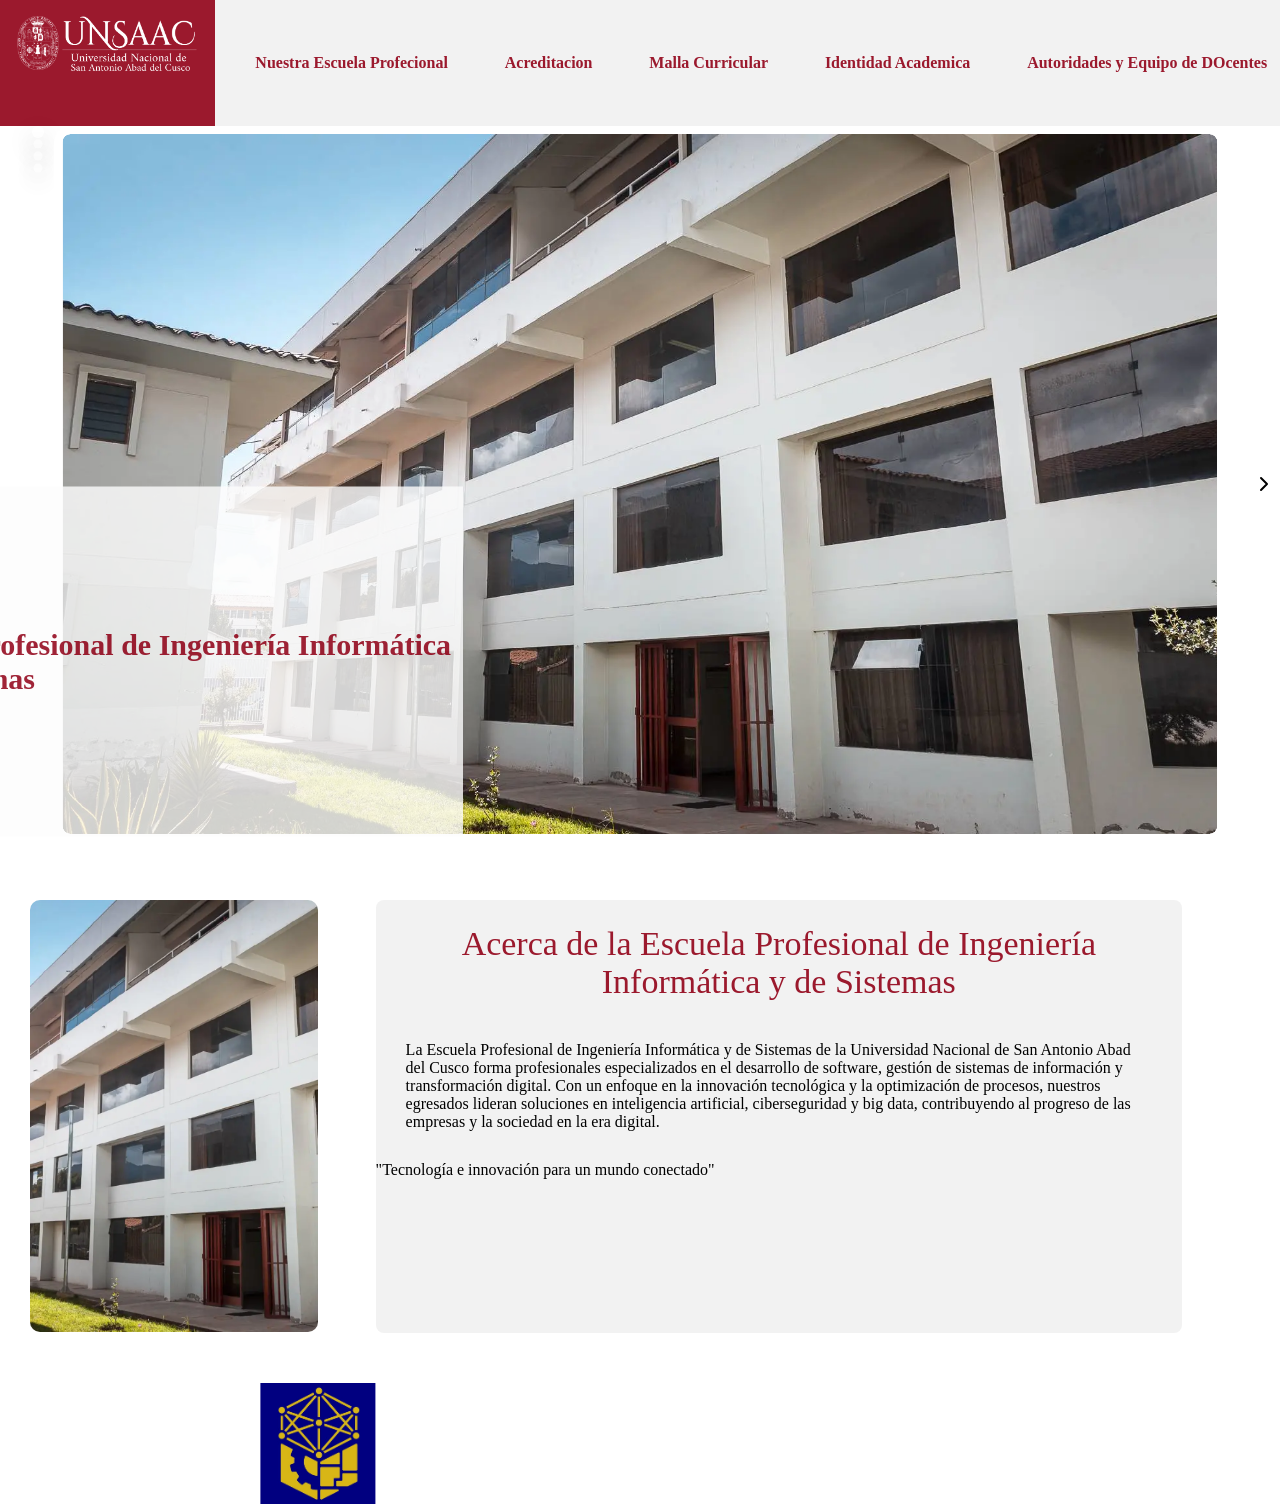
<file: index.html>
<!DOCTYPE html>
<html lang="en">

<head>
    <meta charset="UTF-8">
    <meta name="viewport" content="width=device-width, initial-scale=1.0">
    <title>UNSAAC UNiversidad Nacional de San Antonio Abad dek Cusco</title>
    <link rel="stylesheet" href="css/index-header.css">
    <link rel="stylesheet" href="css/slider.css">
</head>

<body class="main-body">
    <header class="main-header">
        <div class="contenedor-logo">
            <div class="contenedor-logo-img">
                <img class="img-logo" src="img/logo-unsaac-alt.png" alt="">
            </div>
        </div>
        <ul class="ul-contenedor-header">
            <li class="li-contenido-header"><a href="" class="a-li-contenedor-header">
                    <p class="p-contenedor-a-header">Nuestra Escuela Profecional</p>
                </a></li>
            <li class="li-contenido-header"><a href="" class="a-li-contenedor-header">
                    <p class="p-contenedor-a-header">Acreditacion</p>
                </a></li>
            <li class="li-contenido-header"><a href="" class="a-li-contenedor-header">
                    <p class="p-contenedor-a-header">Malla Curricular</p>
                </a></li>
            <li class="li-contenido-header"><a href="" class="a-li-contenedor-header">
                    <p class="p-contenedor-a-header">Identidad Academica</p>
                </a></li>
            <li class="li-contenido-header"><a href="" class="a-li-contenedor-header">
                    <p class="p-contenedor-a-header">Autoridades y Equipo de DOcentes</p>
                </a></li>
        </ul>
    </header>
    <div class="main-slider-contenedor">
        <div class="slider-contenedor">
            <div class="slider">
                <div class="slider__item">
                    <label class="slider__control">
                        <input type="radio" name="slider" checked />
                    </label>
                    <div class="slider__content">
                        <img src="img/informatica.webp" alt="" />
                    </div>
                </div>
                <div class="slider__item">
                    <label class="slider__control">
                        <input type="radio" name="slider" />
                    </label>
                    <div class="slider__content">
                        <img src="img/informatica-docentes.webp" alt="" />
                    </div>
                </div>
                <div class="slider__item">
                    <label class="slider__control">
                        <input type="radio" name="slider" />
                    </label>
                    <div class="slider__content">
                        <img src="img/UNSAAC-Panoramica-Frontal.webp" alt="" />
                    </div>
                </div>
                <div class="slider__item">
                    <label class="slider__control">
                        <input type="radio" name="slider" />
                    </label>
                    <div class="slider__content">
                        <img src="img/Plaza-Tricentenario.webp" alt="" />
                    </div>
                </div>
            </div>
            <div class="contenedor-mensaje-slider">
                <div class="contenedor-text-mensaje-slider">
                    Escuela Profesional de Ingeniería Informática y de Sistemas
                </div>
            </div>
        </div>
    </div>
    <div class="contenedor-informacion-carrera">
        <div class="contenedor-img-informativo">
            <div class="contenedor-img-fondo">
                <img src="img/ing-inf-rh.webp" alt="" class="img-fondo">
            </div>
            <div class="contenedor-img-sobrepuesta">
                <img src="img/logo_info.jpg" alt="" class="img-sobrepuesta">
            </div>
        </div>
        <div class="contenedor-texto-informacion-carrera">
            <div class="contenedor-titulo-texto-informativo">
                Acerca de la Escuela Profesional de Ingeniería Informática y de Sistemas
            </div>
            <div class="contenedor-texto-informativo">
                La Escuela Profesional de Ingeniería Informática y de Sistemas de la Universidad Nacional de San Antonio
                Abad del Cusco forma profesionales especializados en el desarrollo de software, gestión de sistemas de
                información y transformación digital. Con un enfoque en la innovación tecnológica y la optimización de
                procesos, nuestros egresados lideran soluciones en inteligencia artificial, ciberseguridad y big data,
                contribuyendo al progreso de las empresas y la sociedad en la era digital.
            </div>
            <div class="contenedor-favicon-informativo">
                <div class="contenedor-texto-lema">"Tecnología e innovación para un mundo conectado"</div>
                <div class="contenedor-favicon">
                    <div class="contenedor-favicon-informativo"></div>
                    <div class="contenedor-favicon-informativo"></div>
                    <div class="contenedor-favicon-informativo"></div>
                    <div class="contenedor-favicon-informativo"></div>
                </div>
            </div>
        </div>
    </div>
</body>

</html>
</file>
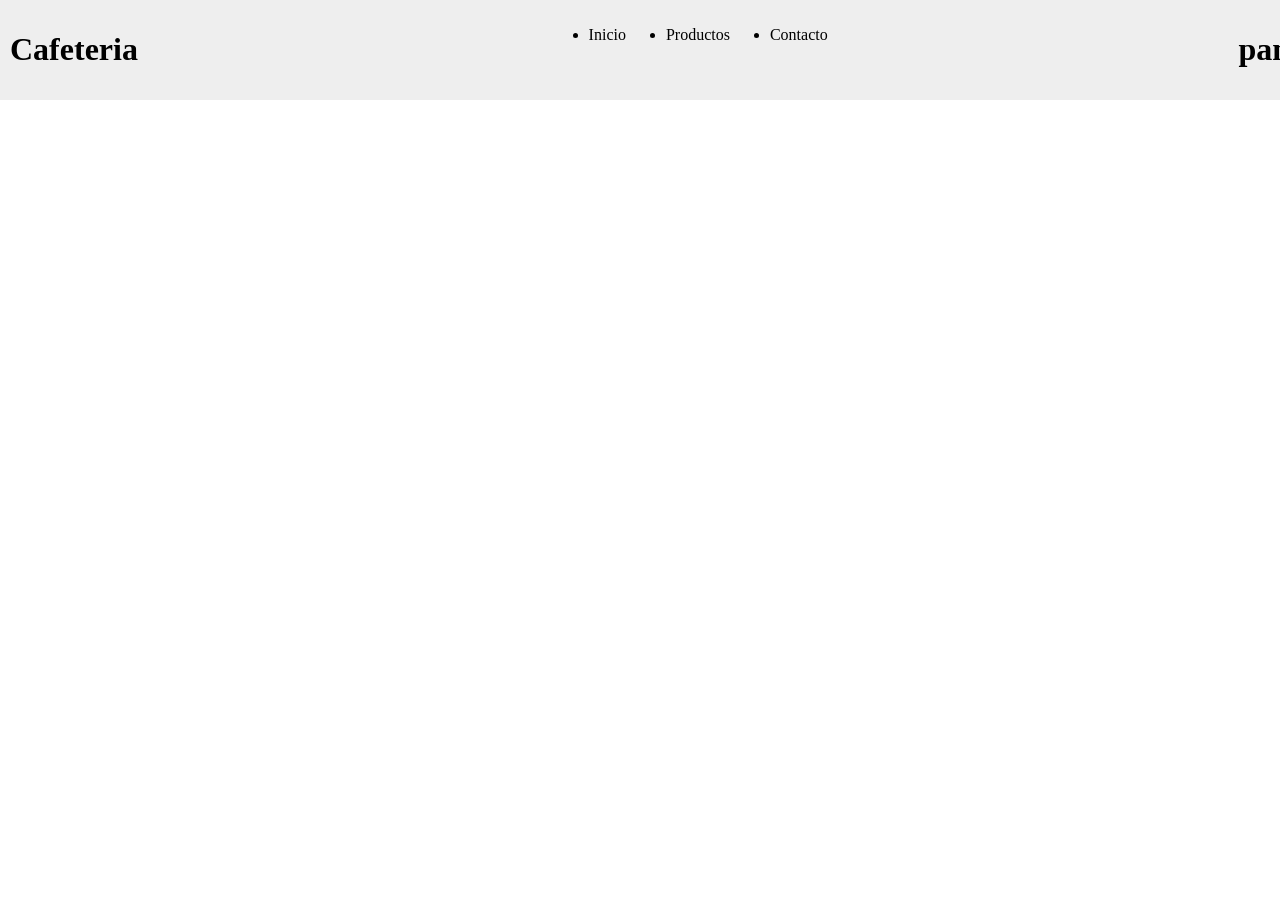
<file: barra.html>
<!DOCTYPE html>
<html lang="en">

<head>
    <meta charset="UTF-8">
    <meta name="viewport" content="width=device-width, initial-scale=1.0">
    <title>Document</title>
</head>
<style>
    body {
        padding: 0;
        margin: 0;

    }

    header {
        background-color: #eee;
        width: 100%;
        display: flex;
        justify-content: space-between;
        padding: 10px;
    }

    .ul-navegation {
        display: flex;
        justify-content: space-around;
        gap: 40px;
    }
</style>

<body>
    <header>
        <div class="contenedor-titulo">
            <div class="titulo-contenedor">
                <h1>Cafeteria</h1>
            </div>
        </div>
        <ul class="ul-navegation">
            <li class="li-navegation">Inicio</li>
            <li class="li-navegation">Productos</li>
            <li class="li-navegation">Contacto</li>
        </ul>
        <div class="contenedor-pan">
            <h1>pan</h1>
        </div>
    </header>
</body>

</html>
</file>
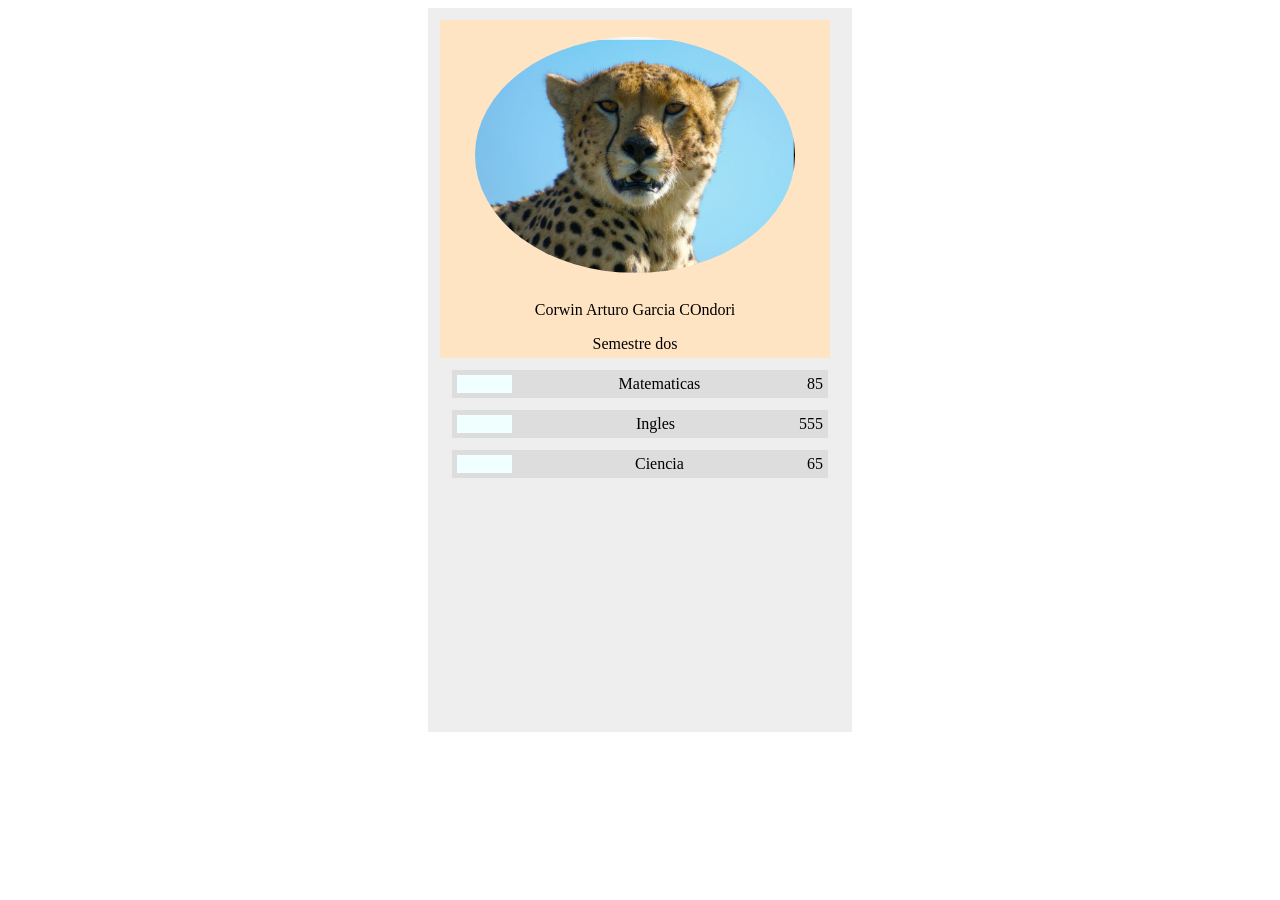
<file: demo.html>
<!DOCTYPE html>
<html lang="en">

<head>
    <meta charset="UTF-8">
    <meta name="viewport" content="width=device-width, initial-scale=1.0">
    <title>Document</title>
</head>

<body>
    <div class="contenedor">
        <div class="contenedor-centro">
            <div class="header"></div>
            <div class="main-contenido">
                <div class="datos-personales-contenedor">
                    <div class="img-perfil-contenedor">
                        <img src="img/Captura desde 2026-10-09 12-10-28.png" alt="" class="img-perfil">
                    </div>
                    <div class="text-name">
                        <p class="text-nombre-p">Corwin Arturo Garcia COndori</p>
                    </div>
                    <div class="text-grade">
                        Semestre dos
                    </div>
                </div>
                <div class="contenedor-cursos">
                    <div class="nombre-curso">
                        <div class="icon-contenedor-math">

                        </div>
                        <div class="text-contenedor">
                            Matematicas
                        </div>
                        <div class="nota-conteneor-science">
                            85
                        </div>
                    </div>
                    <div class="nombre-curso">
                        <div class="icon-contenedor-english">

                        </div>
                        <div class="text-contenedor">
                            Ingles
                        </div>
                        <div class="nota-conteneor">
                            555
                        </div>
                    </div>
                    <div class="nombre-curso">
                        <div class="icon-contenedor-science">

                        </div>
                        <div class="text-contenedor">
                            Ciencia
                        </div>
                        <div class="nota-conteneor">
                            65
                        </div>
                    </div>
                </div>

            </div>
        </div>
    </div>
</body>
<style>
    body {
        display: flex;
        justify-content: center;
    }

    .contenedor {
        background-color: #eee;
        width: 400px;
        height: 700px;
        padding: 12px;
    }

    .datos-personales-contenedor {
        width: 95%;
        height: 25%;
        padding: 5px;
        background-color: bisque;
    }

    .img-perfil-contenedor {
        height: 80%;
        padding: 12px;
        display: flex;
        justify-content: center;
    }

    .img-perfil {
        width: 90%;
        border-radius: 100%;
    }

    .text-name {
        height: 10%;
        text-align: center;
    }

    .text-grade {
        height: 10%;
        text-align: center;
    }

    .nombre-curso {
        background-color: #ddd;
        margin: 12px;
        padding: 5px;
        display: flex;
        justify-content: space-between;
    }

    .icon-contenedor-math,
    .icon-contenedor-english,
    .icon-contenedor-science {
        width: 15%;
        background-color: azure;
    }
</style>

</html>
</file>
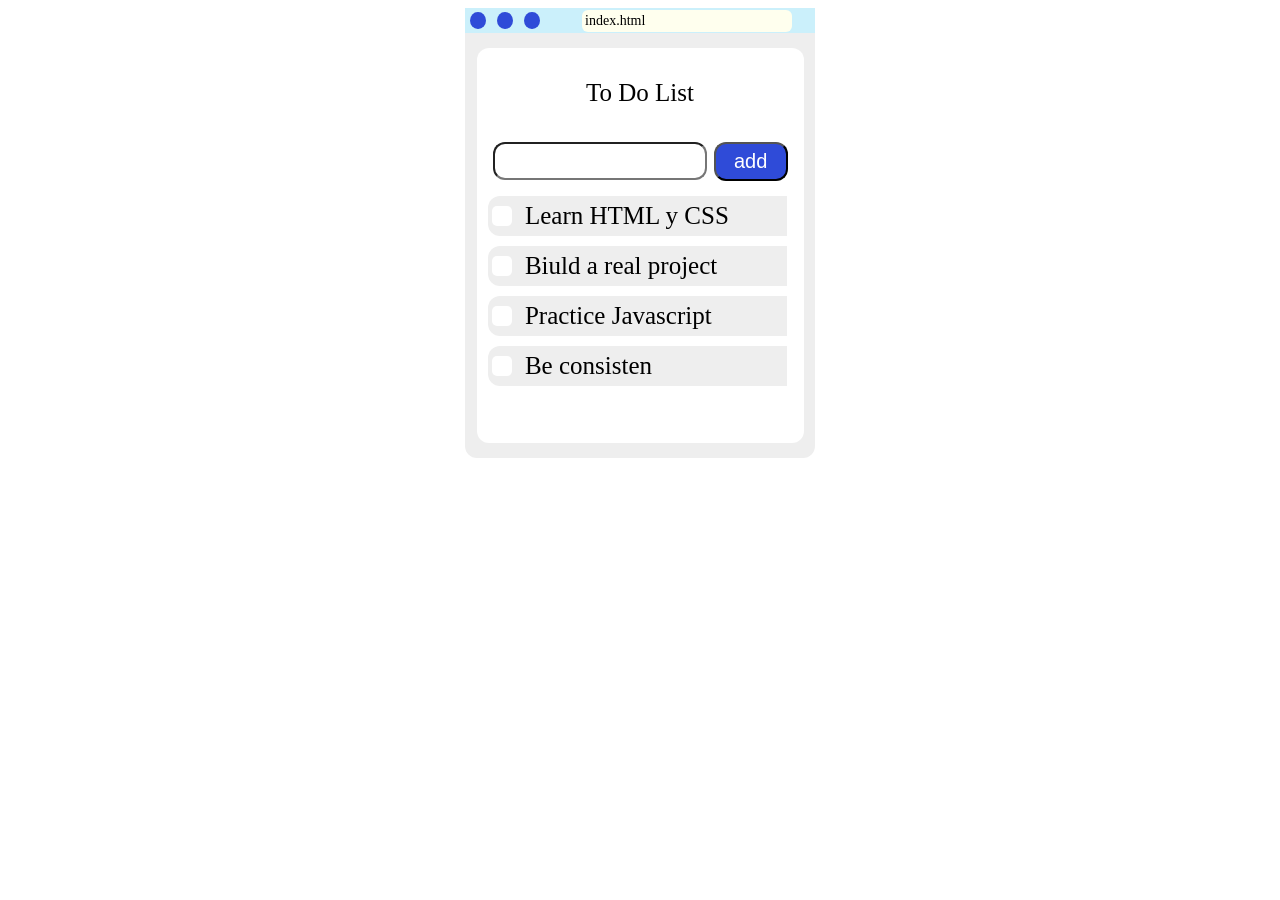
<file: demo1.html>
<!DOCTYPE html>
<html lang="en">

<head>
    <meta charset="UTF-8">
    <meta name="viewport" content="width=device-width, initial-scale=1.0">
    <title>Document</title>
</head>
<style>
    body {
        font-size: 25px;
        display: flex;
        justify-content: center;
        align-items: center;
    }

    .main-contenedor {
        width: 350px;
        height: 450px;
        background-color: #eee;
        display: flex;
        flex-direction: column;
        border-radius: 12px;
    }

    .header {
        width: 100%;
        height: 25px;
        background-color: #cbf0fb;
        display: flex;
        justify-content: space-between;
        align-items: center;
    }

    .circulo-color {
        width: 23%;
        height: 100%;
        display: flex;
        justify-content: space-around;
        align-items: center;
    }

    .text-url {
        width: 73%;
        height: 100%;
        display: flex;
        align-items: center;
        font-size: 14px;
        border-radius: 12%;
        padding-left: 12px;
        justify-content: space-around;
    }

    .main-contenedor-into {
        display: flex;
        justify-content: center;
        height: 100%;
        align-items: center;
        width: 100%;
    }

    .main-list {
        background-color: #fff;
        padding: 6px;
        border-radius: 12px;
        width: 90%;
        height: 90%;
    }

    .contenedor-check {
        display: flex;
        justify-content: space-between;
        margin: 5px;
        width: 95%;
        align-items: center;
        height: 40px;
        background-color: #eee;
        border-radius: 12px;
    }

    .campo-input {
        display: flex;
        justify-content: space-between;
        height: 10%;
        align-items: center;
        padding: 10px;
    }

    .text {
        display: flex;
        justify-content: center;
    }

    .contenedor-input-text {
        width: 70%;
        height: 100%;
    }

    .input-text {
        width: 100%;
        height: 84%;
        border-radius: 12px;
    }

    .contenedor-input-button {
        width: 25%;
        height: 100%;

    }

    .input-button {
        width: 100%;
        height: 100%;
        border-radius: 12px;
        background-color: #2f4bd8;
        color: #fff;
        font-size: 20px;
    }

    input[type="checkbox"] {
        width: 20px;
        height: 20px;
        background-color: #fff;
        border-radius: 1px;
        appearance: none;
        cursor: pointer;
        display: grid;
        border-radius: 5px;
    }

    .cuadros-select {
        display: grid;

    }

    .contenedor-favicon {
        width: 10%;
        height: 100%;
        background-color: #eee;
    }

    .contenedor-check-text {
        display: flex;
        justify-content: flex-start;
        /* background: #eee; */
        width: 74%;
        transition: background 0.3s, transform 0.3s ;
    }

    .contenedor-check:hover {

        background-color: #7f1c1c;
        transform:rotate(45deg) ;
    }

    .circulo {
        background-color: #2f4bd8;
        width: 20%;
        height: 70%;
        border-radius: 100%;
    }

    p.parrafo-text-url {
        background-color: #FFE;
        padding: 3px;
        width: 80%;
        border-radius: 6px;
    }
</style>

<body>
    <div class="main-contenedor">
        <div class="header">
            <div class="circulo-color">
                <div class="circulo"></div>
                <div class="circulo"></div>
                <div class="circulo"></div>
            </div>
            <div class="text-url">
                <p class="parrafo-text-url">index.html</p>
            </div>
        </div>
        <div class="main-contenedor-into">
            <div class="main-list">
                <div class="text">
                    <p class="text-list">
                        To Do List
                    </p>
                </div>
                <div class="campo-input">
                    <div class="contenedor-input-text">
                        <input class="input-text" type="text" name="" id="">
                    </div>
                    <div class="contenedor-input-button">
                        <button class="input-button">add</button>
                    </div>
                </div>
                <div class="cuadros-select">
                    <div class="contenedor-check">
                        <input type="checkbox" name="rep1" id="">
                        <div class="contenedor-check-text">
                            <p class="check-text">Learn HTML y CSS</p>
                        </div>
                        <div class="contenedor-favicon">

                        </div>
                    </div>
                    <div class="contenedor-check">
                        <input type="checkbox" name="rep2" id="">
                        <div class="contenedor-check-text">
                            <p class="check-text">Biuld a real project</p>
                        </div>
                        <div class="contenedor-favicon">

                        </div>
                    </div>
                    <div class="contenedor-check">
                        <input type="checkbox" name="rep3" id="">
                        <div class="contenedor-check-text">
                            <p class="check-text">Practice Javascript</p>
                        </div>
                        <div class="contenedor-favicon">

                        </div>
                    </div>
                    <div class="contenedor-check">
                        <input type="checkbox" name="rep4" id="">
                        <div class="contenedor-check-text">
                            <p class="check-text">Be consisten</p>
                        </div>
                        <div class="contenedor-favicon">

                        </div>
                    </div>
                </div>
            </div>
        </div>
    </div>
</body>

</html>
</file>
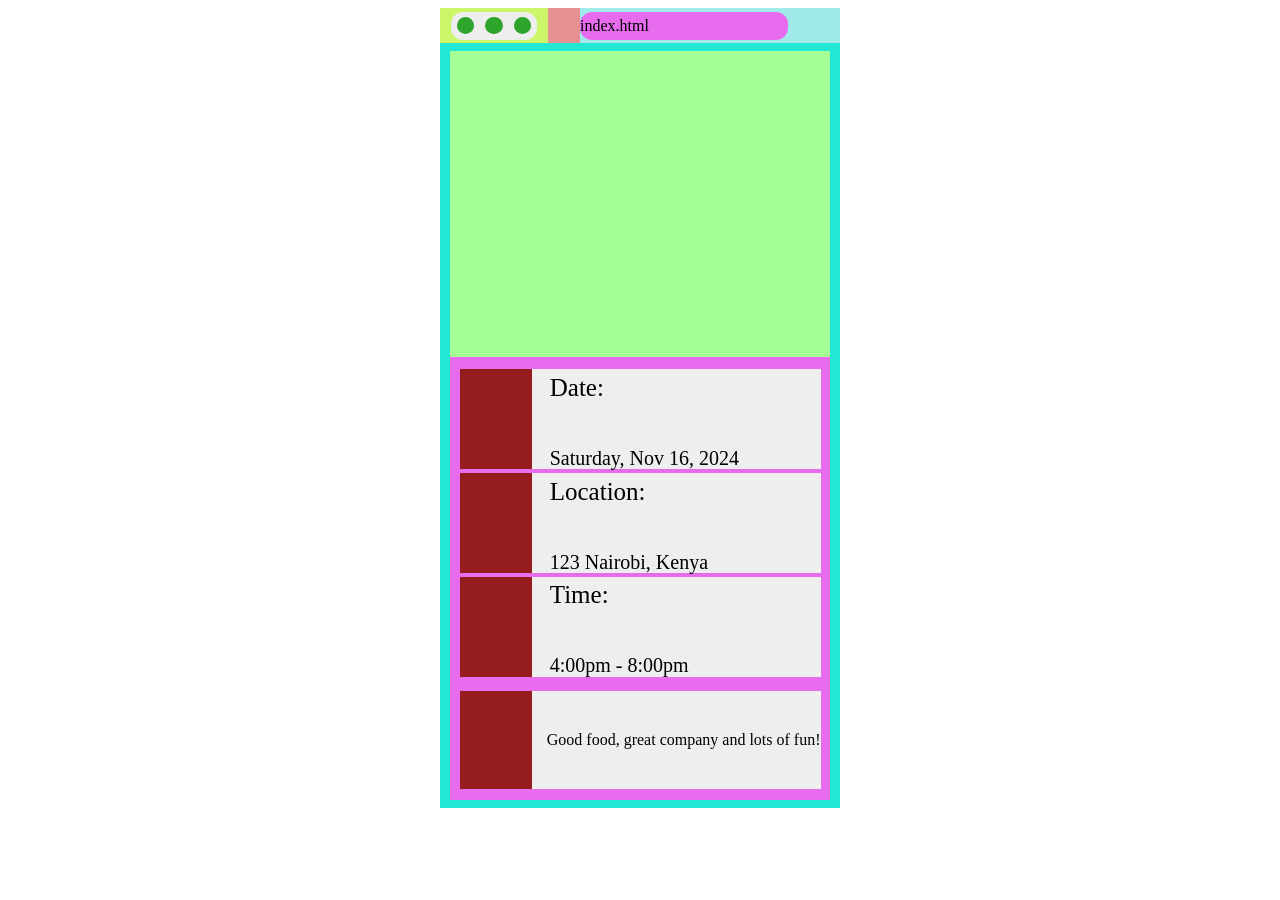
<file: demo2.html>
<!DOCTYPE html>
<html lang="en">

<head>
    <meta charset="UTF-8">
    <meta name="viewport" content="width=device-width, initial-scale=1.0">
    <title>Document</title>
    <link rel="stylesheet" href="https://fonts.googleapis.com/css2?family=Material+Symbols+Outlined" />
</head>
<style>
    body {
        display: flex;
        justify-content: center;
        align-items: center;
    }

    .header {
        background-color: #e69191;
        width: 100%;
        height: 35px;
        display: flex;
        justify-content: space-between;
    }

    .main-contenedor {
        margin: 0;
        padding: 0;
        width: 400px;
        height: 800px;
        background-color: #eee;
        display: flex;
        flex-direction: column;
    }

    .contenedor-circulos {
        background-color: #ccf669;
        width: 27%;
        height: 100%;
        display: flex;
        justify-content: center;
        align-items: center;
    }

    .contenedor-text-dominio {
        background-color: #a0ebea;
        width: 65%;
        display: flex;
        justify-content: flex-start;
        align-items: center;
    }

    .contenedor-circulo-end {
        background: #eee;
        width: 80%;
        height: 80%;
        border-radius: 12px;
        display: flex;
        justify-content: space-around;
        align-items: center;
    }

    .circulo {
        width: 20%;
        height: 60%;
        background: rgb(47, 164, 43);
        border-radius: 100%;
    }

    .contenedor-text-dominio-end {
        width: 80%;
        height: 80%;
        background-color: #e66ced;
        display: flex;
        align-items: center;
        border-radius: 12px;
    }

    .contenedor-content {
        display: flex;
        flex-direction: column;
        width: 100%;
        height: 100%;
        background: #22e7d4;
        align-items: center;
        justify-content: center;
    }

    .contenedor-img {
        width: 95%;
        height: 40%;
        background-color: #a4ff94;
    }

    .contenedor-inconos {
        width: 95%;
        height: 58%;
        background-color: #e66ced;
    }

    .date {
        width: 95%;
        height: 30%;
        background-color: #eee;
        margin: 2px;
        display: flex;
        justify-content: space-between;
        align-items: center;
        animation: mov 2s infinite;
    }

    @keyframes mov {
        0% {
            transform: rotate(0deg);
        }

        25% {
            transform: rotate(25deg);
        }

        50% {
            transform: rotate(0);
        }

        75% {
            transform: rotate(-25deg);
        }
    }

    .contenedor-date {
        width: 100%;
        height: 75%;
        display: flex;
        justify-content: center;
        align-items: center;
        flex-direction: column;
    }

    .contenedor-icon {
        width: 20%;
        height: 100%;
        background-color: #961d1d;
    }

    .contenedor-text {
        width: 75%;
        justify-content: center;
        display: flex;
        flex-direction: column;
    }

    p.title {
        font-size: 25px;
    }

    p.text {
        font-size: 20px;
    }

    .contenedor-good-food {
        width: 100%;
        height: 23%;
        display: flex;
        justify-content: center;
        align-items: center;
        flex-direction: column;
    }

    .good-food {
        width: 95%;
        height: 100%;
        background-color: #eee;
        margin: 2px;
        display: flex;
        justify-content: space-between;
        align-items: center;
    }

    .contenedor-good-food-icon {
        width: 20%;
        height: 100%;
        background-color: #961d1d;
    }
</style>

<body>
    <div class="main-contenedor">
        <div class="header">
            <div class="contenedor-circulos">
                <div class="contenedor-circulo-end">
                    <div class="circulo"></div>
                    <div class="circulo"></div>
                    <div class="circulo"></div>
                </div>
            </div>
            <div class="contenedor-text-dominio">
                <div class="contenedor-text-dominio-end">
                    <p class="text-dominio">
                        index.html
                    </p>
                </div>
            </div>
        </div>
        <div class="contenedor-content">
            <div class="contenedor-img">
            </div>
            <div class="contenedor-inconos">
                <div class="contenedor-date">
                    <div class="date">
                        <div class="contenedor-icon"></div>
                        <div class="contenedor-text">
                            <p class="title">Date:</p>
                            <p class="text">Saturday, Nov 16, 2024</p>
                        </div>
                    </div>
                    <div class="date">
                        <div class="contenedor-icon"></div>
                        <div class="contenedor-text">
                            <p class="title">Location:</p>
                            <p class="text">123 Nairobi, Kenya</p>
                        </div>
                    </div>
                    <div class="date">
                        <div class="contenedor-icon"></div>
                        <div class="contenedor-text">
                            <p class="title">Time:</p>
                            <p class="text">4:00pm - 8:00pm</p>
                        </div>
                    </div>
                </div>
                <div class="contenedor-good-food">
                    <div class="good-food">
                        <div class="contenedor-good-food-icon">

                        </div>
                        <div class="conteneor-text-good-food">
                            Good food, great company and lots of fun!
                        </div>
                    </div>
                </div>
            </div>
        </div>
    </div>
</body>

</html>
</file>
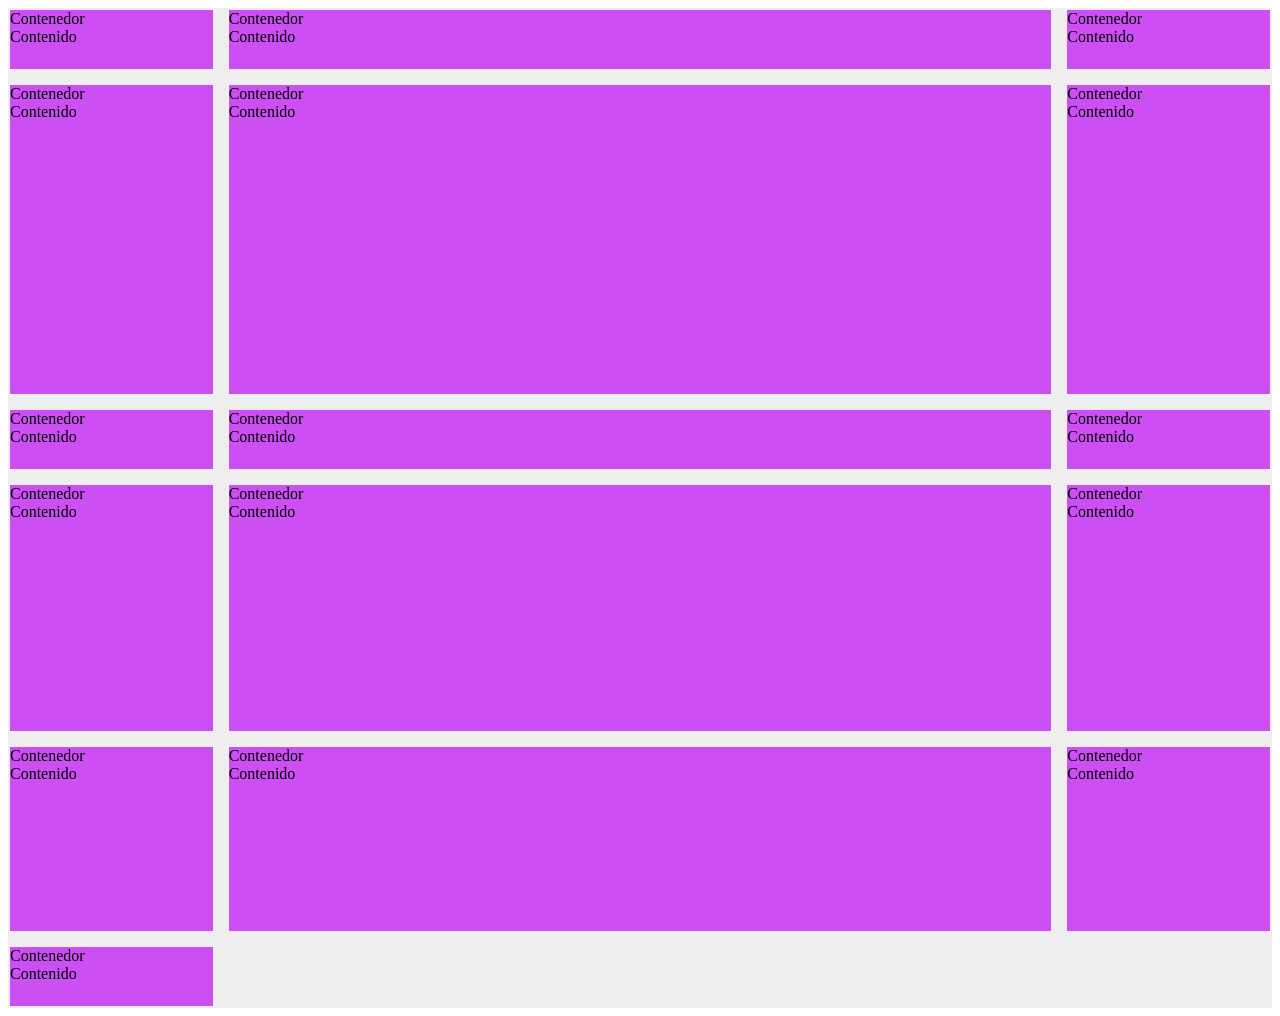
<file: demo4.html>
<!DOCTYPE html>
<html lang="en">

<head>
    <meta charset="UTF-8">
    <meta name="viewport" content="width=device-width, initial-scale=1.0">
    <title>Document</title>
</head>
<style>
    .main-contenedor {
        width: 100%;
        height: 1000px;
        background-color: #eee;
        display: grid;
        grid-template-columns: 1fr 4fr 1fr;
        grid-template-rows: 1fr 5fr 1fr 4fr 3fr 1fr;
        grid-gap: 12px;
    }

    .contenedor {
        background-color: #cc4ff3;
        margin: 2px;

    }
</style>

<body>
    <div class="main-contenedor">
        <div class="contenedor">
            <div class="titulo">
                Contenedor
            </div>
            <div class="text">
                Contenido
            </div>
        </div>
        <div class="contenedor">
            <div class="titulo">
                Contenedor
            </div>
            <div class="text">
                Contenido
            </div>
        </div>
        <div class="contenedor">
            <div class="titulo">
                Contenedor
            </div>
            <div class="text">
                Contenido
            </div>
        </div>
        <div class="contenedor">
            <div class="titulo">
                Contenedor
            </div>
            <div class="text">
                Contenido
            </div>
        </div>
        <div class="contenedor">
            <div class="titulo">
                Contenedor
            </div>
            <div class="text">
                Contenido
            </div>
        </div>

        <div class="contenedor">
            <div class="titulo">
                Contenedor
            </div>
            <div class="text">
                Contenido
            </div>
        </div>

        <div class="contenedor">
            <div class="titulo">
                Contenedor
            </div>
            <div class="text">
                Contenido
            </div>
        </div>

        <div class="contenedor">
            <div class="titulo">
                Contenedor
            </div>
            <div class="text">
                Contenido
            </div>
        </div>

        <div class="contenedor">
            <div class="titulo">
                Contenedor
            </div>
            <div class="text">
                Contenido
            </div>
        </div>

        <div class="contenedor">
            <div class="titulo">
                Contenedor
            </div>
            <div class="text">
                Contenido
            </div>
        </div>

        <div class="contenedor">
            <div class="titulo">
                Contenedor
            </div>
            <div class="text">
                Contenido
            </div>
        </div>

        <div class="contenedor">
            <div class="titulo">
                Contenedor
            </div>
            <div class="text">
                Contenido
            </div>
        </div>

        <div class="contenedor">
            <div class="titulo">
                Contenedor
            </div>
            <div class="text">
                Contenido
            </div>
        </div>

        <div class="contenedor">
            <div class="titulo">
                Contenedor
            </div>
            <div class="text">
                Contenido
            </div>
        </div>

        <div class="contenedor">
            <div class="titulo">
                Contenedor
            </div>
            <div class="text">
                Contenido
            </div>
        </div>

        <div class="contenedor">
            <div class="titulo">
                Contenedor
            </div>
            <div class="text">
                Contenido
            </div>
        </div>
    </div>
</body>

</html>
</file>
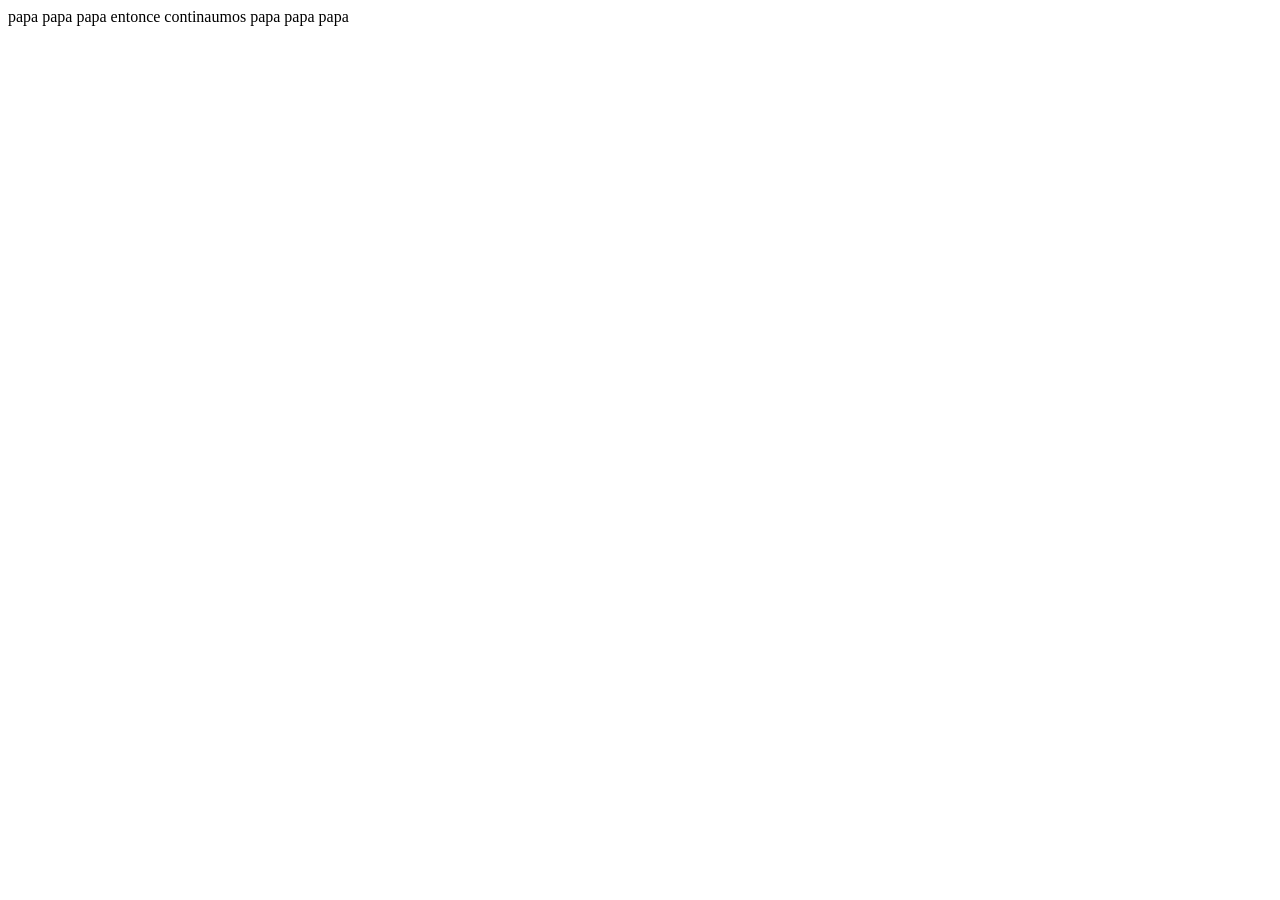
<file: demodemo.html>
<!DOCTYPE html>
<html lang="en">
<head>
    <meta charset="UTF-8">
    <meta name="viewport" content="width=device-width, initial-scale=1.0">
    <title>Document</title>
</head>
<body>
    papa papa papa 
    entonce continaumos papa papa papa 
</body>
</html>
</file>
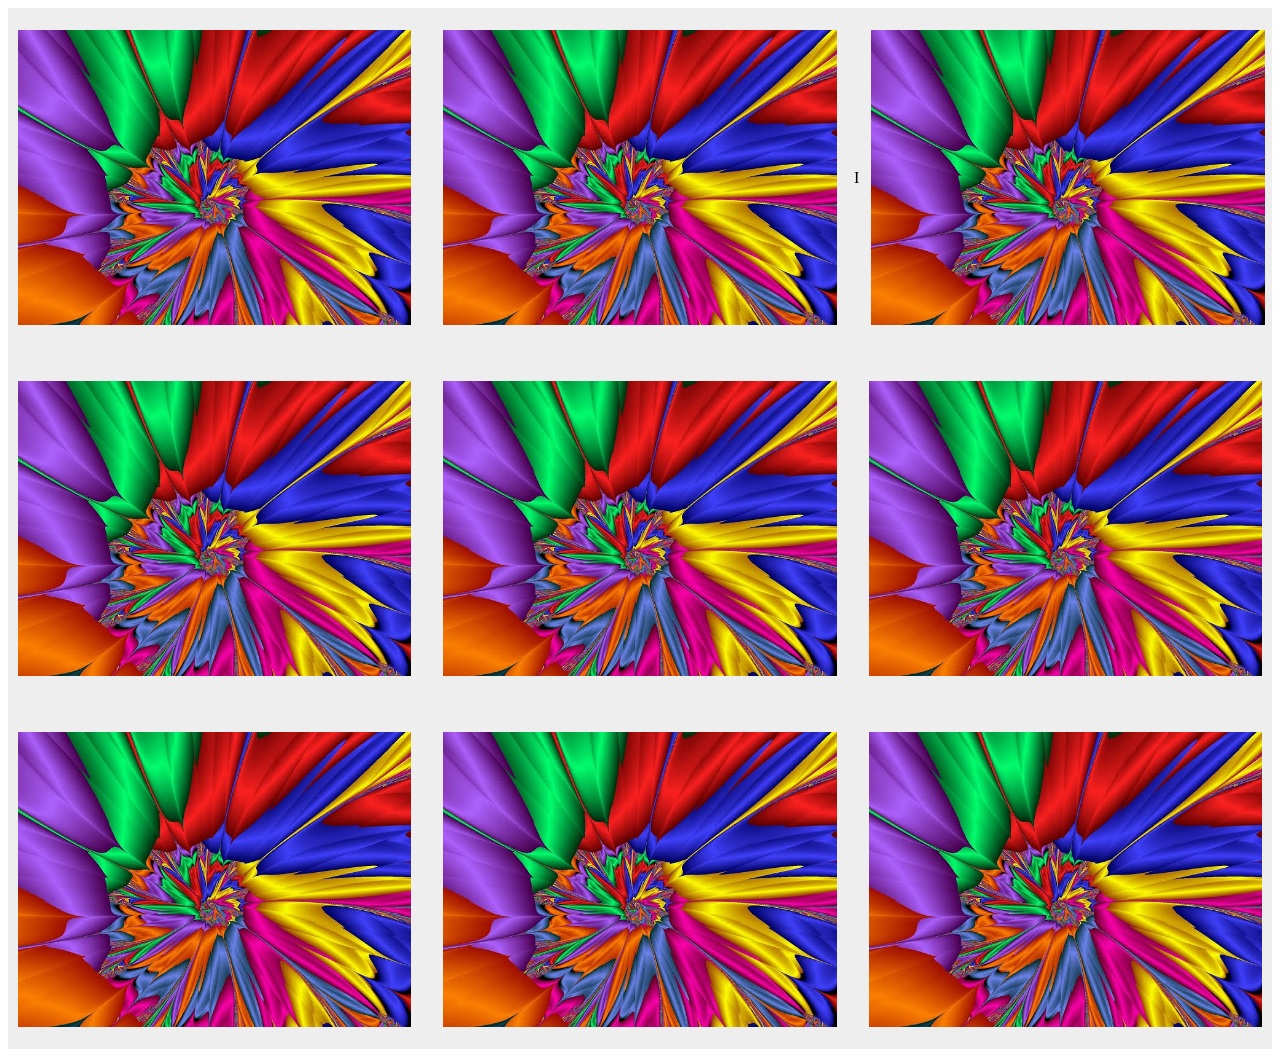
<file: galeria.html>
<!DOCTYPE html>
<html lang="en">

<head>
    <meta charset="UTF-8">
    <meta name="viewport" content="width=device-width, initial-scale=1.0">
    <title>Document</title>
</head>
<style>
    .main-contenedor-galeria {
        width: 100%;
        height: 100%;
        background-color: #eee;
        display: grid;
        grid-template-columns: 1fr 1fr 1fr;
        grid-template-rows: 1fr 1fr 1fr;
        gap: 12px;
    }

    .recuadro-img {
        display: flex;
        justify-content: center;
        align-items: center;
        transition: background 0.3s;
        padding: 10px;
    }

    .recuadro-img:hover {
        background-color: #000;
    }

    .img-galeria {
        margin: 12px;
        width: 100%;
    }
</style>

<body>
    <div class="main-contenedor-galeria">
        <div class="recuadro-img">
            <img src="img/images.jpg" alt="" class="img-galeria">
        </div>
        <div class="recuadro-img">
            <img src="img/images.jpg" alt="" class="img-galeria">
        </div>
        <div class="recuadro-img">I
            <img src="img/images.jpg" alt="" class="img-galeria">
        </div>
        <div class="recuadro-img">
            <img src="img/images.jpg" alt="" class="img-galeria">
        </div>
        <div class="recuadro-img">
            <img src="img/images.jpg" alt="" class="img-galeria">
        </div>
        <div class="recuadro-img">
            <img src="img/images.jpg" alt="" class="img-galeria">
        </div>
        <div class="recuadro-img">
            <img src="img/images.jpg" alt="" class="img-galeria">
        </div>
        <div class="recuadro-img">
            <img src="img/images.jpg" alt="" class="img-galeria">
        </div>
        <div class="recuadro-img">
            <img src="img/images.jpg" alt="" class="img-galeria">
        </div>
    </div>
</body>

</html>
</file>
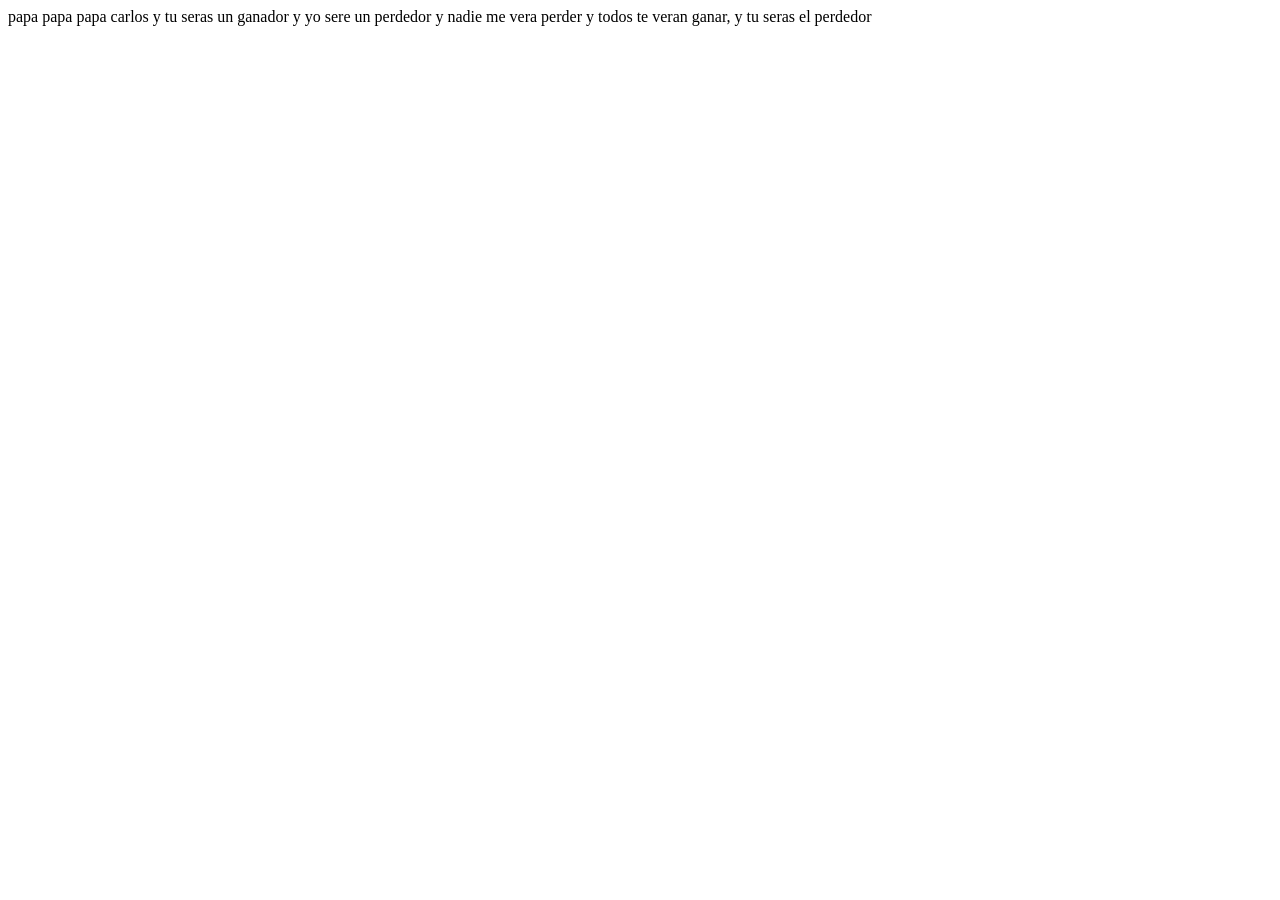
<file: git-demo.html>
<!DOCTYPE html>
<html lang="en">
<head>
    <meta charset="UTF-8">
    <meta name="viewport" content="width=device-width, initial-scale=1.0">
    <title>Document</title>
</head>
<body>
    papa papa papa carlos 
    y tu seras un ganador y yo sere un perdedor 
    y nadie me vera perder y todos te veran ganar, y tu seras el perdedor
</body>
</html>
</file>
<file: css/index-header.css>
.main-body {
    margin: 0;
    padding: 0;
}

.main-header {
    width: 100%;
    background-color: #f2f2f2;
    display: flex;
}

.contenedor-logo {
    padding: 1%;
    background-color: #9b192d;
    width: 15%;
    height: 100px;
}

.contenedor-logo-img {
    width: 100%;
}

.img-logo {
    width: 100%;
}

.ul-contenedor-header {
    list-style-type: none;
    width: 80%;
    display: flex;
    justify-content: space-between;
    margin-right: 1%;
}

.li-contenido-header {
    display: flex;
    align-items: center;
}


.a-li-contenedor-header {
    color: #9b192d;
    text-decoration: none;
}

/*por observar*/
/*
.a-li-contenedor-header:hover {
    border-bottom: 6px solid #393939;

}
*/
.p-contenedor-a-header {
    font-weight: 600;
    font-size: 16px;
    font-family: inherit;
}

.p-contenedor-a-header:hover {
    color: #393939;
}

.slider-contenedor {
    width: 100%;
    display: flex;
    justify-content: center;
}

.main-slider-contenedor {
    width: 100%;
}

.contenedor-mensaje-slider {
    position: absolute;
    background-color: #fdfdfdd9;
    opacity: 0.95;
    width: 600px;
    height: 350px;
    transform: translateY(103%);
    right: 63.8%;
    z-index: 10;
    display: flex;
    justify-content: center;
    align-items: center;
}

.contenedor-text-mensaje-slider {
    display: grid;
    place-items: center;
    font-size: 30px;
    font-weight: 900;
    color: #9b192d;
}

.contenedor-informacion-carrera {
    width: 90%;
    padding: 30px;
    display: flex;
    justify-content: space-between;
    height: 433px;
}


.contenedor-img-informativo {
    position: relative;
    width: 25%;
}

.contenedor-texto-informacion-carrera {
    width: 70%;
    background-color: #f2f2f2;
    height: 100%;
    border-radius: 8px;
}

.contenedor-img-fondo {
    width: 100%;
    display: block;
}

.contenedor-img-sobrepuesta {
    position: absolute;
    transform: translateX(-50%);
    width: 40%;
    height: 100px;
    z-index: 10;
    left: 100%;
    bottom: -150px;
}

.img-fondo {
    width: 100%;
    border-radius: 10px;
    border: 2px #fff;

}

.img-sobrepuesta {
    width: 100%;
}

.contenedor-titulo-texto-informativo {
    padding: 10px;
    margin: 15px;
    text-align: center;
    color: #9b192d;
    font-size: 34px;
}

.contenedor-texto-informativo {
    margin: 15px;
    padding: 15px;
}
</file>
<file: css/slider.css>
.slider {
  --slider-width: 95%;
  --slider-height: 700px;
  --slider-bullets-spacing-y: 16px;
  --slider-bullets-height: 12px;
  --slider-shadow: 0px 10px 26px 3px rgb(0 0 0 / 10%);
  --slider-border-width: 8px;

  position: relative;
  display: block;
  gap: 8px;
  align-items: flex-end;
  justify-content: center;
  width: var(--slider-width);
  height: calc(
    var(--slider-bullets-spacing-y) + var(--slider-bullets-height) +
      var(--slider-height) + (var(--slider-border-width) * 2)
  );
}

.slider__content {
  position: absolute;
  bottom: calc(var(--slider-bullets-spacing-y) + var(--slider-bullets-height));
  left: 50%;
  z-index: 5;
  width: var(--slider-width);
  height: var(--slider-height);
  overflow: hidden;
  border: var(--slider-border-width) solid #fff;
  border-radius: 16px;
  translate: -50% 0;

  > img {
    position: absolute;
    inset: 0;
    width: 100%;
    height: 100%;
    transition: translate 0.5s ease-in-out;
    object-fit: cover;
  }
}

.slider__control {
  &::after {
    position: absolute;
    bottom: calc(
      50% + (var(--slider-bullets-spacing-y) + var(--slider-bullets-height)) / 2
    );
    z-index: 10;
    width: 32px;
    height: 64px;
    cursor: pointer;
    content: "";
    background: url('data:image/svg+xml,%3Csvg xmlns="http%3A%2F%2Fwww.w3.org%2F2000%2Fsvg" width="24" height="24" viewBox="0 0 24 24"%3E%3Cpath fill="none" stroke="currentColor" stroke-linecap="round" stroke-linejoin="round" stroke-width="2" d="m15 6l-6 6l6 6"%2F%3E%3C%2Fsvg%3E')
      white;
    background-repeat: no-repeat;
    background-position: center;
    background-size: 24px 24px;
    transition: width 0.2s cubic-bezier(0.11, 1.03, 0.82, 1.33);
    translate: 0 50%;
  }

  &:hover::after {
    width: 48px;
  }

  > input {
    display: block;
    height: var(--slider-bullets-height);
    aspect-ratio: 1/1;
    margin: 0;
    appearance: none;
    cursor: pointer;
    background-color: #fff;
    border-radius: 9999px;
    box-shadow: var(--slider-shadow);
    opacity: 0.5;
    transition: all 0.2s cubic-bezier(0.11, 1.03, 0.82, 1.33);
    scale: 0.75;

    &:hover {
      scale: 1;
    }

    &:checked {
      opacity: 1;
      scale: 1;
    }
  }
}

.slider__item {
  /* All slides except current */
  &:not(:has(input:checked)) {
    .slider__content > img {
      translate: -100% 0;
    }

    .slider__control::after {
      right: 100%;
      border-top-left-radius: 9999px;
      border-bottom-left-radius: 9999px;
    }
  }

  /* Current slide */
  &:has(input:checked) {
    z-index: 1;

    .slider__content > img {
      translate: 0 0;
    }

    .slider__control::after {
      display: none;
    }
  }

  /* Slides after current slide */
  &:has(input:checked) ~ & {
    z-index: 5;

    .slider__content > img {
      translate: 100% 0;
    }

    & .slider__control::after {
      right: auto;
      left: 100%;
      rotate: 180deg;
    }
  }

  /* Direct next slide */
  &:has(input:checked) + & {
    z-index: 7;
    display: block;
  }
}
</file>
